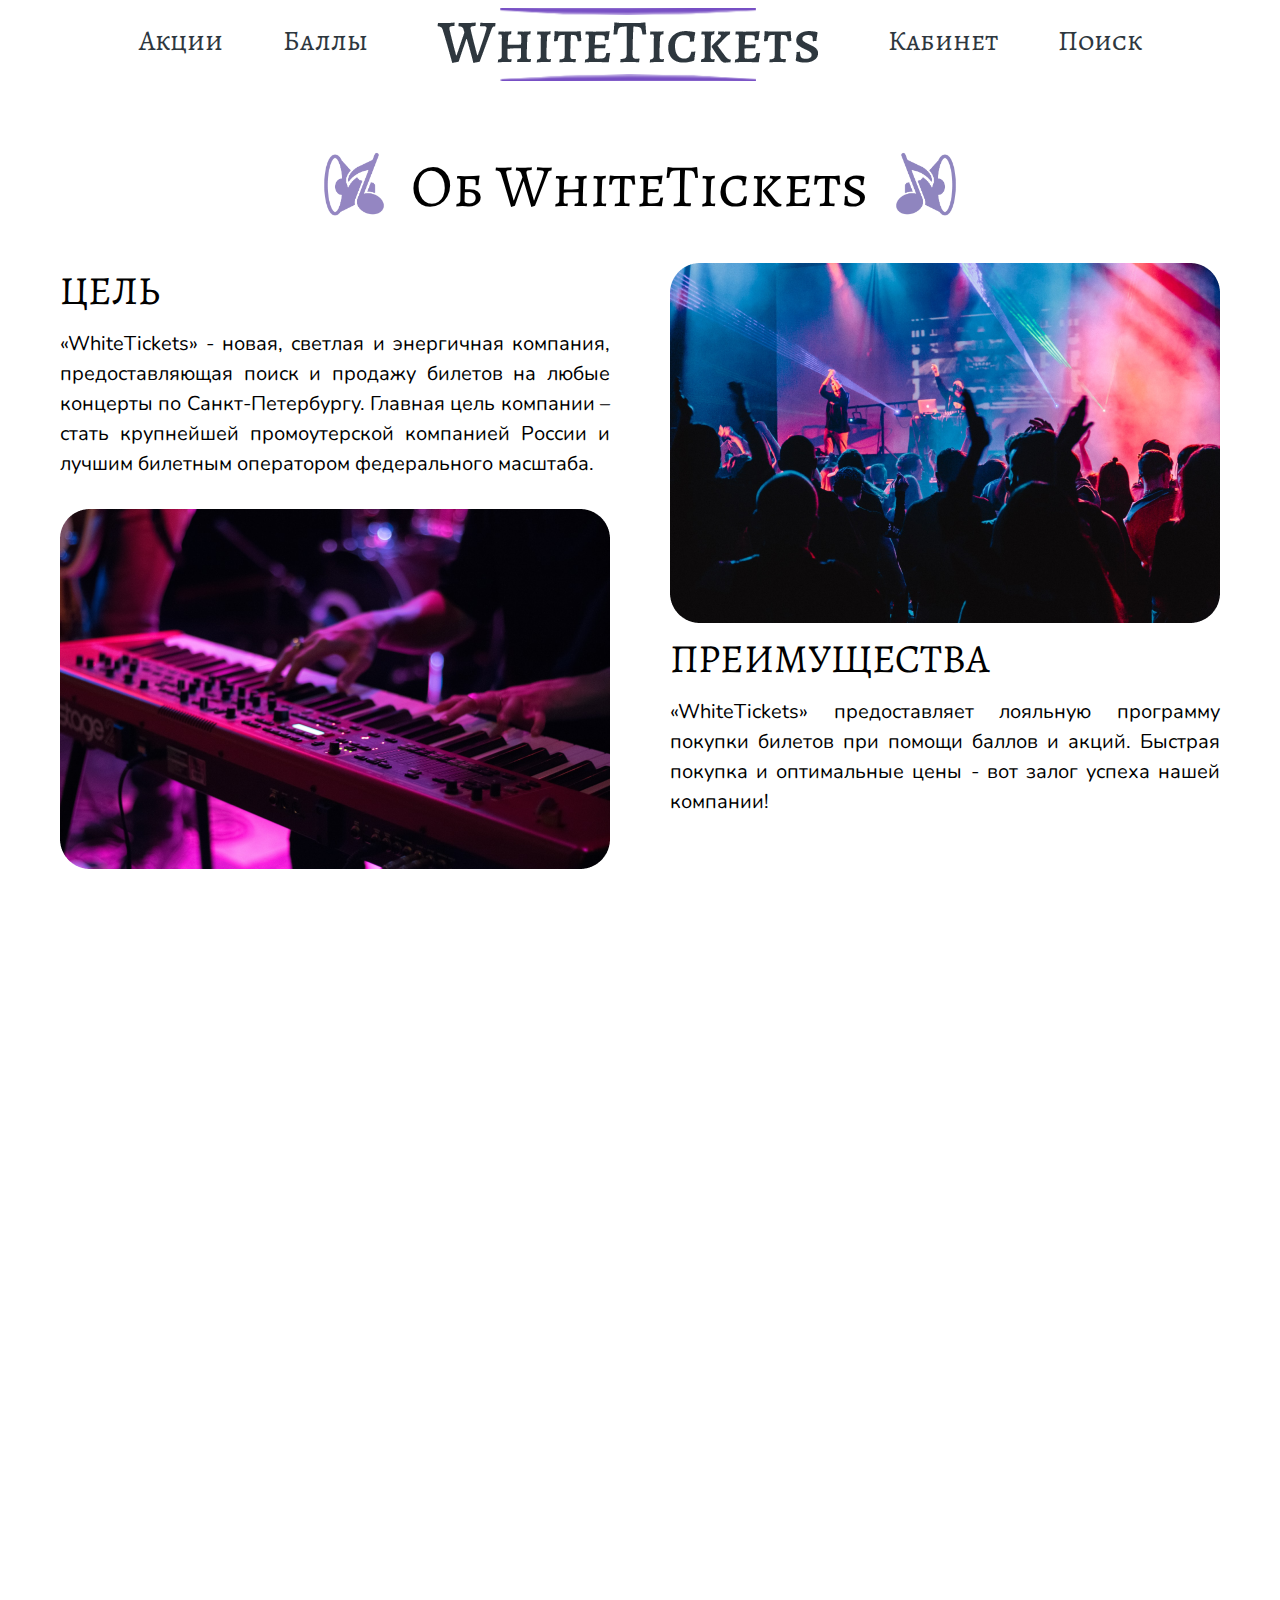
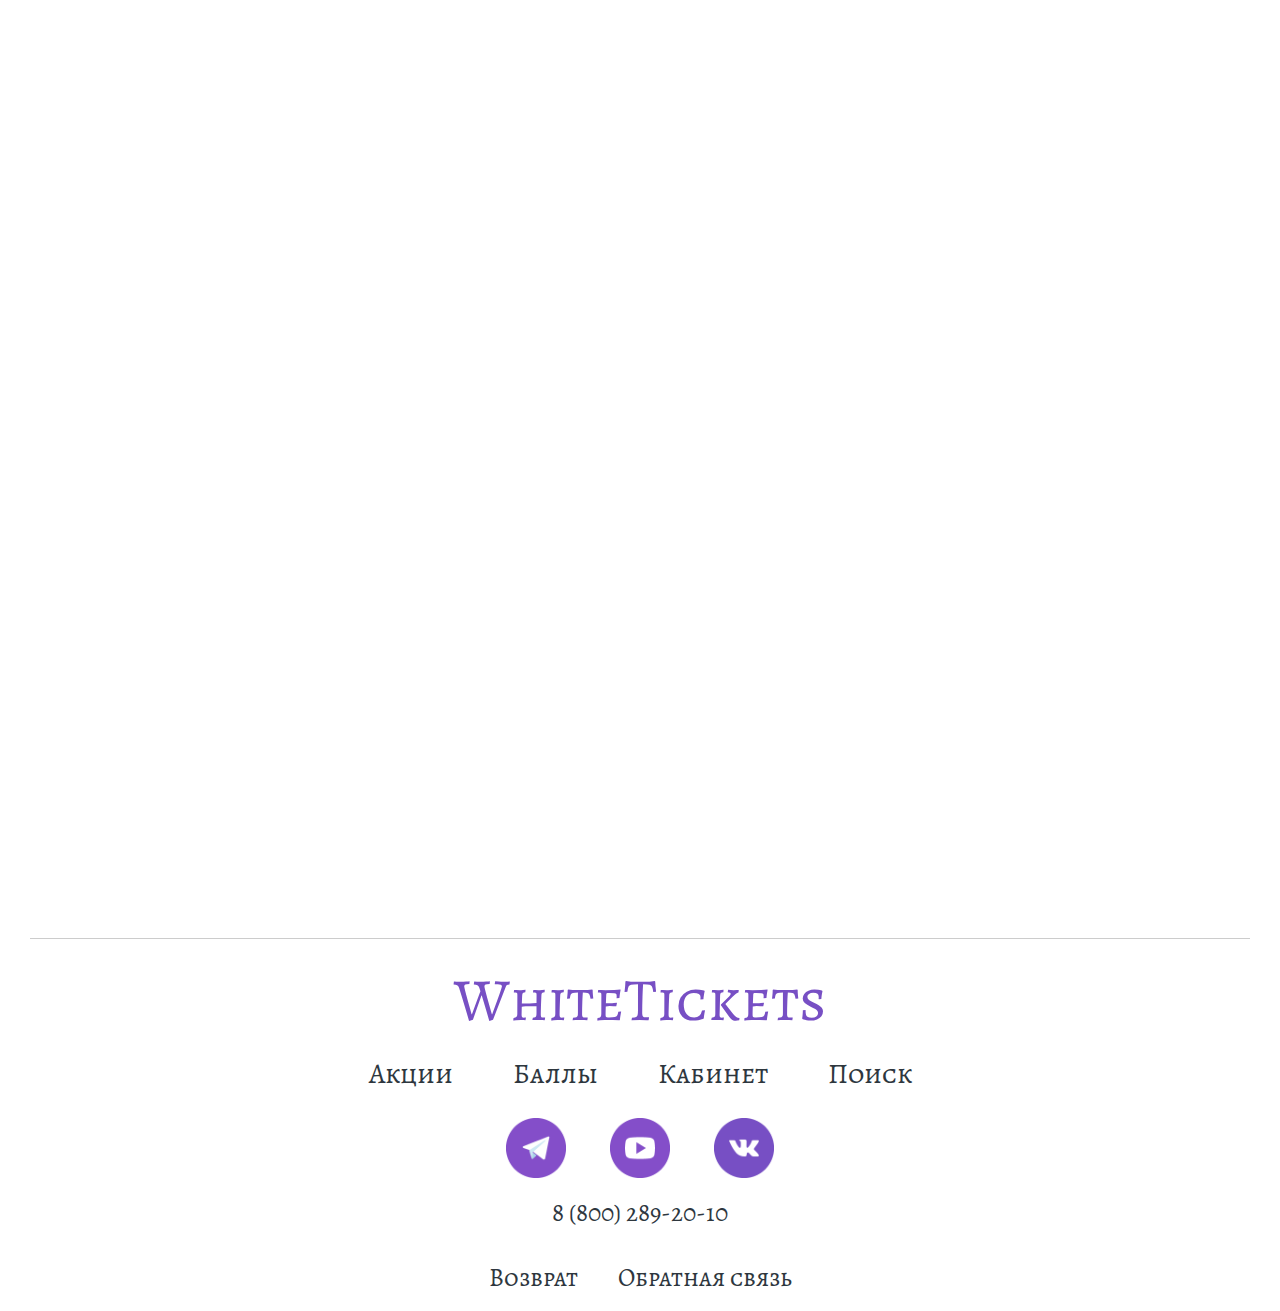
<file: index.html>
<!DOCTYPE html>
<html lang="en">

<head>
    <meta charset="UTF-8">
    <meta http-equiv="X-UA-Compatible" content="IE=edge">
    <meta name="viewport" content="width=device-width, initial-scale=1.0">
    <meta name='viewport' content='initial-scale=1, viewport-fit=cover'>

    <title>WhiteTickets</title>
    <link rel="icon" href="./image/fon/logo.png">

    <link rel="stylesheet"
        href="https://fonts.googleapis.com/css2?family=Material+Symbols+Outlined:opsz,wght,FILL,GRAD@20..48,100..700,0..1,-50..200" />
    <meta name="theme-color" content="#000000">

    <link rel="stylesheet" href="css/reset.css">
    <link rel="stylesheet" href="css/index.css">
    <link rel="stylesheet" href="css/popup.css">
</head>

<body>

    <header class="container" id="start">
        <div class="indent">
            <div class="menu__icon2">
                <span></span>
            </div>
            <div class="logo">
                <span>
                    <img src="image/symbols/indexLogo.png" alt="indexLogo">
                </span>
            </div>
            <nav id="nav_menu" class="menu2">
                <ul class="menu__list2">
                    <li><a href="#action" class="nav_btn menu__list-nav2">Акции</a></li>
                    <li><a href="#point" class="nav_btn start_nav_btn menu__list-nav2">Баллы</a></li>
                    <li><a href="./index.html"><img src="image/symbols/indexLogo.png" alt="indexLogo"></a></li>
                    <li><a href="./login.html" class="nav_btn menu__list-nav2">Кабинет</a></li>
                    <li><a href="#" class="nav_btn end_nav_btn menu__list-nav2" id="search_btn">Поиск</a></li>
                    <script src="./scripts/search.js"></script>
                </ul>
            </nav>

        </div>
    </header>

    <section class="about element-animation">
        <div class="container">
            <div class="about__logo">
                <img src="image/symbols/aboutImg1.png" alt="aboutImg" class="about__symbol">
                <span class="text__symbol">Об WhiteTickets</span>
                <img src="image/symbols/aboutImg2.png" alt="aboutImg" class="about__symbol">
            </div>

            <div class="about__inner">

                <div class="about__column">
                    <h3 class="about__title">
                        <span>Цель</span>
                    </h3>
                    <p class="about__text">
                        «WhiteTickets» - новая, светлая и энергичная компания,
                        предоставляющая поиск и продажу билетов на любые концерты по Санкт-Петербургу. Главная
                        цель компании – стать крупнейшей промоутерской компанией России и лучшим билетным
                        оператором федерального масштаба.
                    </p>
                    <img src="image/fon/about1.png" alt="" class="about__img">
                </div>

                <div class="about__column">

                    <h3 class="about__title">
                        <span class="about__title-adapt">Преимущества</span>
                    </h3>

                    <div class="about__title-adapt">
                        <p class="about__text">
                            «WhiteTickets» предоставляет лояльную программу покупки билетов при помощи баллов и
                            акций.
                            Быстрая покупка и оптимальные цены - вот залог успеха нашей компании!
                        </p>
                    </div>

                    <img src="image/fon/about2.png" alt="" class="about__img">

                    <h3 class="about__title">
                        <span class="about__title_Adapt2">Преимущества</span>
                    </h3>

                    <div class="about__title_Adapt2">
                        <p class="about__text">
                            «WhiteTickets» предоставляет лояльную программу покупки билетов при помощи баллов и
                            акций.
                            Быстрая покупка и оптимальные цены - вот залог успеха нашей компании!
                        </p>
                    </div>
                </div>

            </div>

        </div>
    </section>

    <section id="action" class="action element-animation">
        <div class="container">

            <div class="action__logo">
                <img src="image/symbols/actionImg.png" alt="actionImg" class="action__symbol">
                <span class="text__symbol">Акции</span>
                <img src="image/symbols/actionImg.png" alt="actionImg" class="action__symbol">
            </div>

            <div class="action__img">
                <div class="action__block">
                    <a href="#popup1"><img src="./image/fon/crid.png" alt="" class="action__block1"></a>
                    <p class="action__title">CRID</p>
                    <p class="action__text">Скидка на концерты</p>
                </div>

                <div class="action__block">
                    <a href="#popup2"><img src="./image/fon/st.png" alt="" class="action__block2"></a>
                    <p class="action__title">STUD</p>
                    <p class="action__text">Скидка на концерты</p>
                </div>

                <div class="action__block">
                    <a href="#popup3"><img src="./image/fon/lazar.png" alt="" class="action__block3"></a>
                    <p class="action__title">LAZAR</p>
                    <p class="action__text">Скидка на концерты</p>
                </div>
            </div>

        </div>
    </section>


    <div id="popup1" class="popup">
        <a href="#action" class="popup__area1"></a>
        <div class="popup__body">
            <div class="popup__content">
                <a href="#action" class="popup__close-EK">X</a>
                <img src="image/symbols/EK.png" alt="Ek" class="popup__img">
                <div class="popup__title-EK">Егор Крид</div>
                <div class="popup__text">Посетите концерты Егора Крида со скидкой в 30%!</div>
                <a href="#action" class="button__popup-EK">
                    <span class="button__popup-text">Поехали!</span>
                </a>
            </div>
        </div>
    </div>

    <div id="popup2" class="popup">
        <a href="#action" class="popup__area2"></a>
        <div class="popup__body">
            <div class="popup__content">
                <a href="#action" class="popup__close-ST">X</a>
                <img src="image/symbols/ST.png" alt="ST" class="popup__img">
                <div class="popup__title-ST">Студенты</div>
                <div class="popup__text">Вам полагается скидка в 45%!</div>
                <a href="#action" class="button__popup-ST">
                    <span class="button__popup-text">Поехали!</span>
                </a>
            </div>
        </div>
    </div>

    <div id="popup3" class="popup">
        <a href="#action" class="popup__area3"></a>
        <div class="popup__body">
            <div class="popup__content">
                <a href="#action" class="popup__close-LZ">X</a>
                <img src="image/symbols/LZ.png" alt="LZ" class="popup__img">
                <div class="popup__title-LZ">Сергей Лазарев</div>
                <div class="popup__text">Посетите концерты Сергея Лазарева со скидкой в 15%!</div>
                <a href="#action" class="button__popup-LZ">
                    <span class="button__popup-text">Поехали!</span>
                </a>
            </div>
        </div>
    </div>


    <section id="point" class="point element-animation">
        <div class="container">

            <div class="point__logo">
                <img src="image/symbols/pointImg.png" alt="pointImg" class="point__symbol">
                <span class="text__symbol">Баллы</span>
                <img src="image/symbols/pointImg.png" alt="pointImg" class="point__symbol">
            </div>

            <ol class="point__content">
                <li style="--cardColor:#fc374e">
                    <div class="content">
                        <div class="icon">😀</div>
                        <div class="title">Получение баллов</div>
                        <div class="text">Покупая билеты на концерты вы получаете баллы!</div>
                    </div>
                </li>
                <li style="--cardColor:#36aeb3">
                    <div class="content">
                        <div class="icon">😁</div>
                        <div class="title">Как использовать?</div>
                        <div class="text">При оформления билета вы можете потратить свои баллы.</div>
                    </div>
                </li>
                <li style="--cardColor:#162d59">
                    <div class="content">
                        <div class="icon">😉</div>
                        <div class="title">Оценка</div>
                        <div class="text">1 рубль — 1 балл. Все просто!</div>
                    </div>
                </li>
                <li style="--cardColor:#f15f0e">
                    <div class="content">
                        <div class="icon">😜</div>
                        <div class="title">Успей первым!</div>
                        <div class="text">Чем меньше людей в зале, тем больше бонус!</div>
                    </div>
                </li>
            </ol>

        </div>
    </section>


    <section class="mailing element-animation">
        <div class="container">
            <div class="mailing__content">

                <div class="mailing__title">
                    Присоединяйтесь к выгодным рассылкам и акциям!
                </div>

                <ul>
                    <li>
                        <img src="./image/symbols/mailing.png" alt="mailingImg">
                        <span>
                            Лучшие новинки и акции на ваш email
                        </span>
                    </li>
                    <li>
                        <img src="./image/symbols/mailing.png" alt="mailingImg">
                        <span>
                            Советы и обзоры на концерты
                        </span>
                    </li>
                    <li>
                        <img src="./image/symbols/mailing.png" alt="mailingImg">
                        <span>
                            Ваши любимые артисты!
                        </span>
                    </li>
                    <li>
                        <img src="./image/symbols/mailing.png" alt="mailingImg">
                        <span>
                            Специальные бонусы
                        </span>
                    </li>
                </ul>
            </div>

            <div class="mailing_adapt">Присоединяйтесь к выгодным рассылкам и акциям!</div>
            <form id="mailing" class="input">
                <div class="input__text">
                    <input type="text" placeholder="Имя" class="input__Name" size="25">
                    <input type="text" placeholder="Email" class="input__Email" size="25">
                </div>
            </form>
            <button class="button__Go" form="mailing">
                <span>Я с вами!</span>
            </button>
        </div>
    </section>


    <footer>
        <hr>

        <div class="footer__logo">WhiteTickets</div>
        <ul class="footer__list">
            <li><a href="#action" class="menu__list-nav">Акции</a></li>
            <li><a href="#point" class="menu__list-nav">Баллы</a></li>
            <li><a href="./login.html" class="menu__list-nav">Кабинет</a></li>
            <li><a href="./index.html" class="menu__list-nav">Поиск</a></li>
        </ul>

        <div class="footer__network">
            <a href="#"><img src="./image/symbols/Tel1.png" alt="Tel" class="footer__symbol-tel"></a>
            <a href="#"><img src="./image/symbols/YouTube1.png" alt="YouTube" class="footer__symbol-YouTube"></a>
            <a href="#"><img src="./image/symbols/Vk1.png" alt="Vk" class="footer__symbol-Vk"></a>
        </div>

        <div class="footer__telephone">8 (800) 289-20-10</div>

        <div class="footer__text-block">
            <a class="footer__text" href="http://xxxxxx-m1.wsr.ru/return">Возврат</a>
            <a class="footer__text" href="http://xxxxxx-m1.wsr.ru/feedback">Обратная связь</a>
        </div>
    </footer>

    <script src="./scripts/animation.js"></script>
    <script src="./scripts/burger.js"></script>
    <script src="./scripts/popup.js"></script>

</body>

</html>
</file>
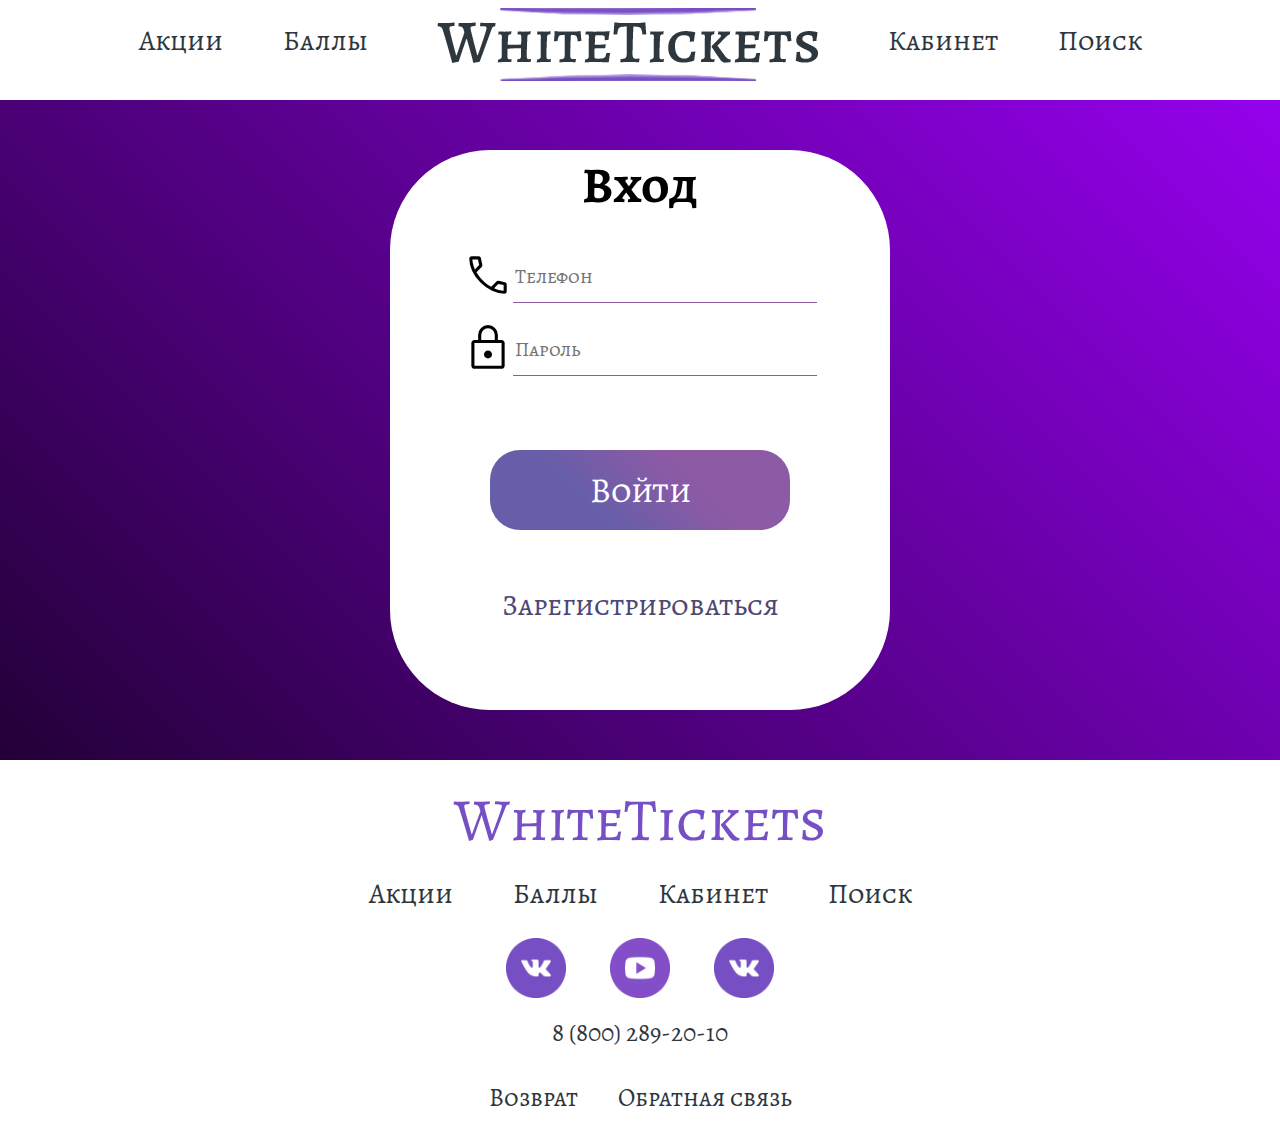
<file: login.html>
<!DOCTYPE html>
<html lang="en">

<head>
    <meta charset="UTF-8">
    <meta http-equiv="X-UA-Compatible" content="IE=edge">
    <meta name="viewport" content="width=device-width, initial-scale=1.0">
    <meta name='viewport' content='initial-scale=1, viewport-fit=cover'>

    <title>WhiteTickets - Вход</title>
    <link rel="icon" href="./image/fon/logo.png">

    <link rel="stylesheet" href="css/reset.css">
    <link rel="stylesheet" href="css/index.css">
    <link rel="stylesheet" href="css/login.css">

    <link rel="stylesheet"
        href="https://fonts.googleapis.com/css2?family=Material+Symbols+Outlined:opsz,wght,FILL,GRAD@20..48,100..700,0..1,-50..200" />
    <meta name="theme-color" content="#000000">
</head>

<body>
    <header id="start">
        <div class="container">
            <div class="indent">
                <div class="menu__icon">
                    <span></span>
                </div>
                <div class="logo">
                    <span>
                        <img src="image/symbols/indexLogo.png" alt="indexLogo">
                    </span>
                </div>

                <nav class="menu">
                    <ul id="nav_menu" class="menu__list">
                        <li><a href="./index.html#action" class="menu__list-nav">Акции</a></li>
                        <li><a href="./index.html#point" class="menu__list-nav">Баллы</a></li>
                        <li><a href="./index.html"><img src="image/symbols/indexLogo.png" alt="indexLogo"></a></li>
                        <li><a href="#" class="nav_btn menu__list-nav">Кабинет</a></li>
                        <li><a href="./index.html" class="menu__list-nav">Поиск</a></li>
                        <script src="/scripts/search.js "></script>
                    </ul>
                </nav>

                <nav class="menu2">
                    <ul class="menu__list2">
                        <li><a href="./index.html#action" class="menu__list-nav2">Акции</a></li>
                        <li><a href="./index.html#point" class="menu__list-nav2">Баллы</a></li>
                        <li><a href="./index.html"><img src="image/symbols/indexLogo.png" alt="indexLogo"></a></li>
                        <li><a href="#" class="nav_btn menu__list-nav2">Кабинет</a></li>
                        <li><a href="./index.html" class="nav_btn end_nav_btn menu__list-nav2">Поиск</a></li>
                        <script src="./scripts/search.js"></script>
                    </ul>
                </nav>
            </div>
        </div>
    </header>

    <section class="login">
        <div class="login__content">
            <div class="form">
                <div class="login__title">Вход</div>
                <div class="login__block-all">

                    <div class="login__block">
                        <div class="login__symbol">
                            <span id="registerID" class="material-symbols-outlined">
                                call
                            </span>
                        </div>
                        <input class="login__name" type="tel" placeholder="Телефон" id="Phone">
                    </div>

                    <div class="login__block">
                        <div class="login__symbol">
                            <span class="material-symbols-outlined">
                                lock
                            </span>
                        </div>
                        <input class="login__name" type="password" placeholder="Пароль" id="Password">
                    </div>

                    <div class="error_output">
                        <p class="error__text" id="error">error</p>
                    </div>
                    <div>
                        <button class="button__text input__login" type="button" id="LoginButton">Войти</button>
                    </div>
                    <a href="./registration.html" class="registerText">Зарегистрироваться</a>
                </div>
            </div>
        </div>
    </section>

    <footer>
        <div class="footer__logo">WhiteTickets</div>
        <ul class="footer__list">
            <li><a href="index.html#action" class="menu__list-nav">Акции</a></li>
            <li><a href="index.html#point" class="menu__list-nav">Баллы</a></li>
            <li><a href="#" class="menu__list-nav">Кабинет</a></li>
            <li><a href="./index.html" class="menu__list-nav">Поиск</a></li>
        </ul>

        <div class="footer__network">
            <a href="#"><img src="./image/symbols/Vk1.png" alt="Tel" class="footer__symbol-tel"></a>
            <a href="#"><img src="./image/symbols/YouTube1.png" alt="YouTube" class="footer__symbol-YouTube"></a>
            <a href="#"><img src="./image/symbols/Vk1.png" alt="Vk" class="footer__symbol-Vk"></a>
        </div>

        <div class="footer__telephone">8 (800) 289-20-10</div>

        <div class="footer__text-block">
            <a class="footer__text" href="http://xxxxxx-m1.wsr.ru/return">Возврат</a>
            <a class="footer__text" href="http://xxxxxx-m1.wsr.ru/feedback">Обратная связь</a>
        </div>
    </footer>

    <script src="./scripts/error.js"></script>
    <script src="./scripts/GetMe.js"></script>
    <script src="./scripts/login.js"></script>
    <script src="./scripts/burger.js"></script>
</body>

</html>
</file>
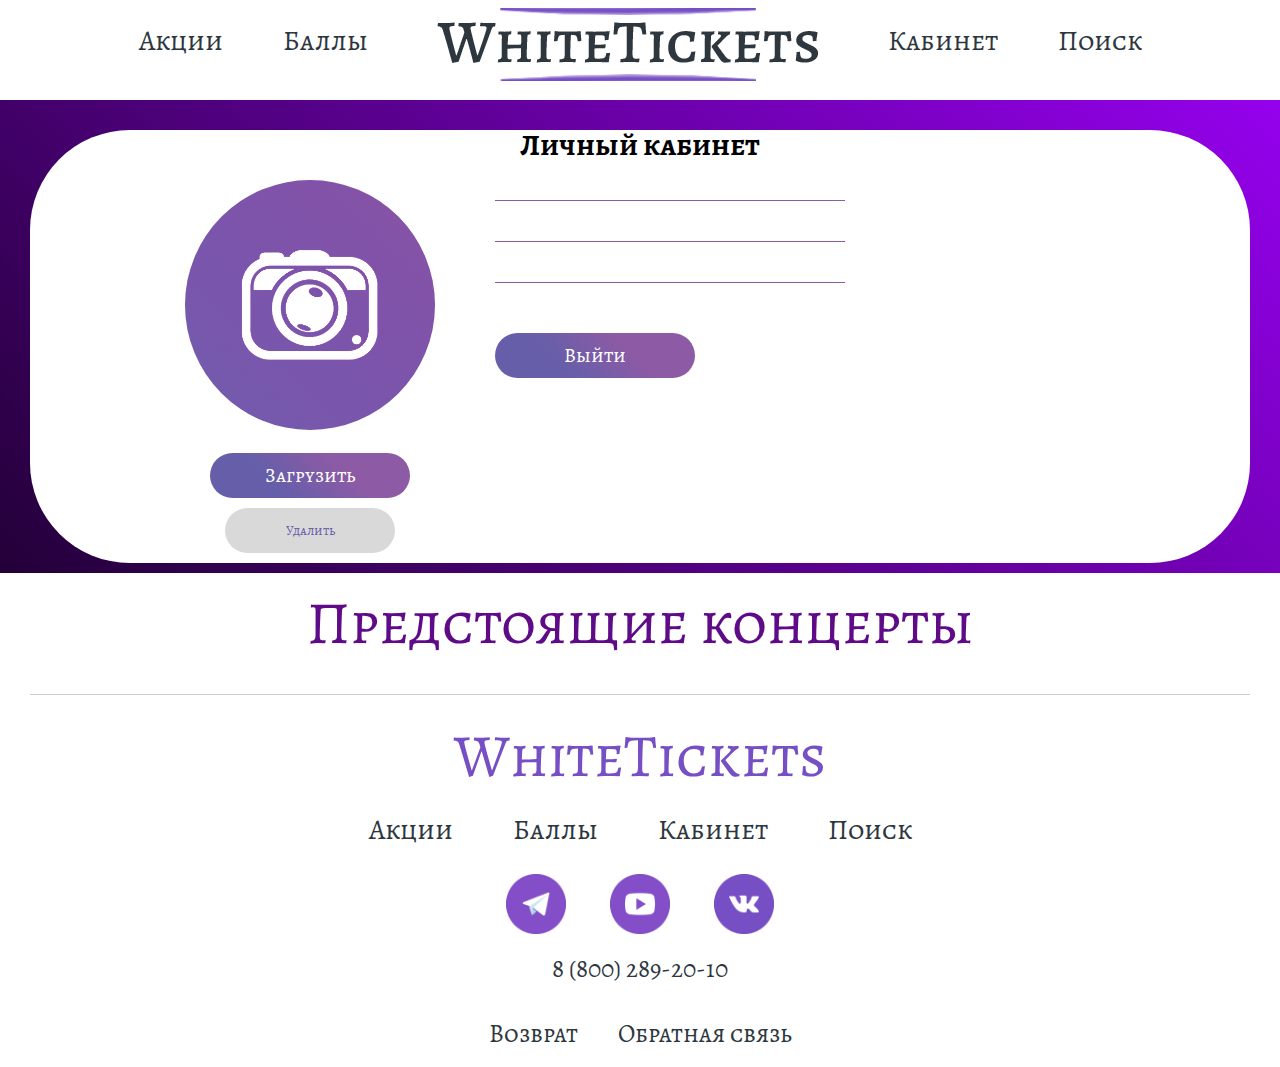
<file: profile.html>
<!DOCTYPE html>
<html lang="en">

<head>
    <meta charset="UTF-8">
    <meta http-equiv="X-UA-Compatible" content="IE=edge">
    <meta name="viewport" content="width=device-width, initial-scale=1.0">
    <meta name='viewport' content='initial-scale=1, viewport-fit=cover'>

    <title>WhiteTickets - Профиль</title>
    <link rel="icon" href="./image/fon/logo.png">

    <link rel="stylesheet" href="css/reset.css">
    <link rel="stylesheet" href="css/index.css">
    <link rel="stylesheet" href="css/profile.css">
    <link rel="stylesheet" href="css/search.css">
    <link rel="stylesheet"
        href="https://fonts.googleapis.com/css2?family=Material+Symbols+Outlined:opsz,wght,FILL,GRAD@20..48,100..700,0..1,-50..200" />
    <meta name="theme-color" content="#000000">
</head>

<body>

    <header id="start">
        <div class="container">
            <div class="indent">
                <div class="menu__icon">
                    <span></span>
                </div>
                <div class="logo">
                    <span>
                        <img src="image/symbols/indexLogo.png" alt="indexLogo">
                    </span>
                </div>

                <nav class="menu">
                    <ul id="nav_menu" class="menu__list">
                        <li><a href="./index.html#action" class="menu__list-nav">Акции</a></li>
                        <li><a href="./index.html#point" class="menu__list-nav">Баллы</a></li>
                        <li><a href="./index.html"><img src="image/symbols/indexLogo.png" alt="indexLogo"></a></li>
                        <li><a href="#" class="nav_btn menu__list-nav">Кабинет</a></li>
                        <li><a href="./index.html" class="menu__list-nav">Поиск</a></li>
                        <script src="/scripts/search.js "></script>
                    </ul>
                </nav>

                <nav class="menu2">
                    <ul class="menu__list2">
                        <li><a href="./index.html#action" class="menu__list-nav2">Акции</a></li>
                        <li><a href="./index.html#point" class="menu__list-nav2">Баллы</a></li>
                        <li><a href="./index.html"><img src="image/symbols/indexLogo.png" alt="indexLogo"></a></li>
                        <li><a href="#" class="nav_btn menu__list-nav2">Кабинет</a></li>
                        <li><a href="./index.html" class="nav_btn end_nav_btn menu__list-nav2">Поиск</a></li>
                        <script src="./scripts/search.js"></script>
                    </ul>
                </nav>
            </div>
        </div>
    </header>

    <section class="personal__account profile">
        <div class="personal__top profile__content">
            <h1 class="profile__title">Личный кабинет</h1>
            <div class="personal__account-info profile__inner">

                <div class="profile__photo">
                    <img src="image/symbols/photo.png" alt="" class="profile__photo-img">

                    <button class="profile__img1">
                        <span class="button__text">Загрузить</span>
                    </button>

                    <button class="profile__img1-small">
                        <span class="button__text-small">Удалить</span>
                    </button>
                </div>

                <div class="personal__info asdasd">
                    <div class="profile__column">
                        <div class="personal__info-name profile__input" id="FirstName"></div>
                        <div class="personal__info-surname profile__input" id="SecondName"></div>
                        <div class="personal__info-scores profile__input" id="Scores"></div>
                    </div>
                    <button class="personal__account-btn profile__img2 button__text" id="LogoutButton">Выйти</button>
                </div>
            </div>
        </div>
    </section>
    <p class="PSC">Предстоящие концерты</p>
    <section id="stocks" class="ASFASF">
    </section>

    <div class="border__line"></div>

    <footer>
        <hr>

        <div class="footer__logo">WhiteTickets</div>
        <ul class="footer__list">
            <li><a href="index.html#action" class="menu__list-nav">Акции</a></li>
            <li><a href="index.html#point" class="menu__list-nav">Баллы</a></li>
            <li><a href="#" class="menu__list-nav">Кабинет</a></li>
            <li><a href="./index.html" class="menu__list-nav">Поиск</a></li>
        </ul>

        <div class="footer__network">
            <a href="#"><img src="./image/symbols/Tel1.png" alt="Tel" class="footer__symbol-tel"></a>
            <a href="#"><img src="./image/symbols/YouTube1.png" alt="YouTube" class="footer__symbol-YouTube"></a>
            <a href="#"><img src="./image/symbols/Vk1.png" alt="Vk" class="footer__symbol-Vk"></a>
        </div>

        <div class="footer__telephone">8 (800) 289-20-10</div>

        <div class="footer__text-block">
            <a class="footer__text" href="http://xxxxxx-m1.wsr.ru/return">Возврат</a>
            <a class="footer__text" href="http://xxxxxx-m1.wsr.ru/feedback">Обратная связь</a>
        </div>
    </footer>

    <script src="./scripts/GetMe.js"></script>
    <script src="./scripts/profile.js"></script>
    <script src="./scripts/UserOrders.js"></script>
    <script src="./scripts/burger.js"></script>
</body>

</html>
</file>
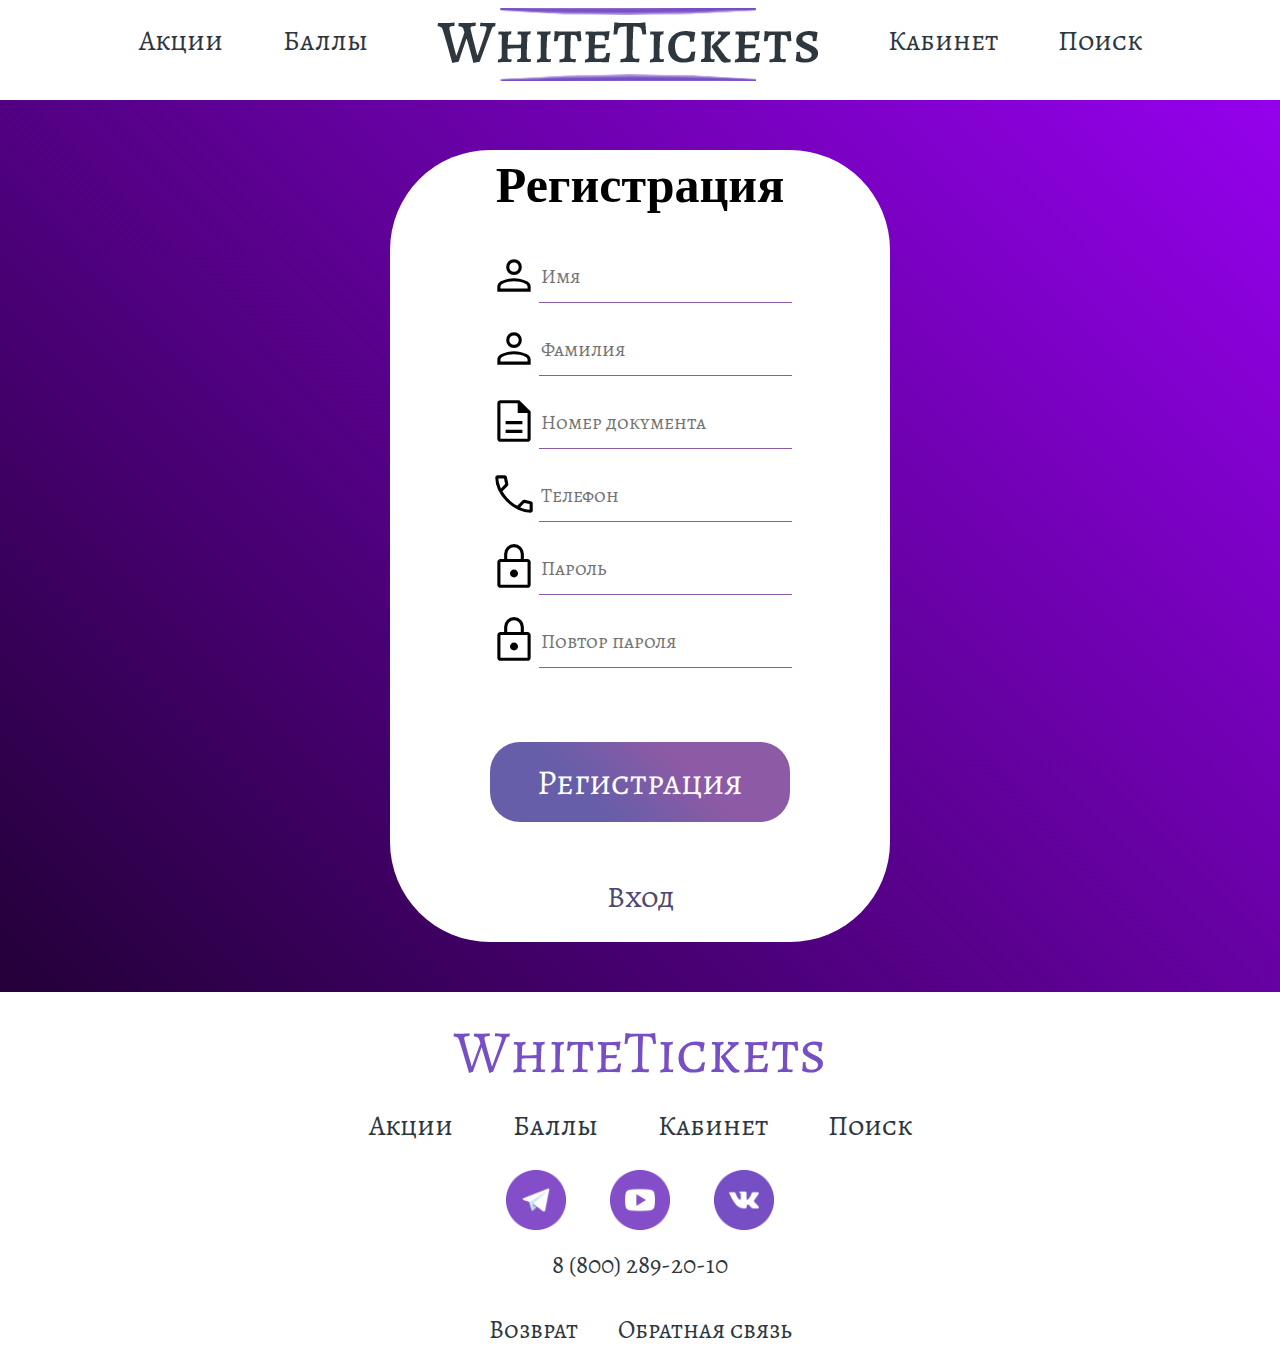
<file: registration.html>
<!DOCTYPE html>
<html lang="en">

<head>
    <meta charset="UTF-8">
    <meta http-equiv="X-UA-Compatible" content="IE=edge">
    <meta name="viewport" content="width=device-width, initial-scale=1.0">
    <meta name='viewport' content='initial-scale=1, viewport-fit=cover'>

    <title>WhiteTickets - Регистрация</title>
    <link rel="icon" href="./image/fon/logo.png">

    <link rel="stylesheet" href="css/reset.css">
    <link rel="stylesheet" href="css/index.css">
    <link rel="stylesheet" href="css/register.css">
    <link rel="stylesheet" href="css/login.css">

    <link rel="stylesheet"
        href="https://fonts.googleapis.com/css2?family=Material+Symbols+Outlined:opsz,wght,FILL,GRAD@20..48,100..700,0..1,-50..200" />
    <meta name="theme-color" content="#000000">
</head>

<body>

    <header id="start">
        <div class="container">
            <div class="indent">
                <div class="menu__icon">
                    <span></span>
                </div>
                <div class="logo">
                    <span>
                        <img src="image/symbols/indexLogo.png" alt="indexLogo">
                    </span>
                </div>

                <nav class="menu">
                    <ul id="nav_menu" class="menu__list">
                        <li><a href="./index.html#action" class="menu__list-nav">Акции</a></li>
                        <li><a href="./index.html#point" class="menu__list-nav">Баллы</a></li>
                        <li><a href="./index.html"><img src="image/symbols/indexLogo.png" alt="indexLogo"></a></li>
                        <li><a href="#" class="nav_btn menu__list-nav">Кабинет</a></li>
                        <li><a href="./index.html" class="menu__list-nav">Поиск</a></li>
                        <script src="/scripts/search.js "></script>
                    </ul>
                </nav>

                <nav class="menu2">
                    <ul class="menu__list2">
                        <li><a href="./index.html#action" class="menu__list-nav2">Акции</a></li>
                        <li><a href="./index.html#point" class="menu__list-nav2">Баллы</a></li>
                        <li><a href="./index.html"><img src="image/symbols/indexLogo.png" alt="indexLogo"></a></li>
                        <li><a href="#" class="nav_btn menu__list-nav2">Кабинет</a></li>
                        <li><a href="./index.html" class="nav_btn end_nav_btn menu__list-nav2">Поиск</a></li>
                        <script src="./scripts/search.js"></script>
                    </ul>
                </nav>
            </div>
        </div>
    </header>

    <section class="register">
        <div class="register__content">
            <div class="form">
                <h1 class="register__title">Регистрация</h1>
                <div class="subscription__block">
                    <div class="register__block-all">

                        <div class="input__form register__block">
                            <div class="register__symbol">
                                <span class="material-symbols-outlined">
                                    person
                                </span>
                            </div>
                            <input class="register__input" type="text" placeholder="Имя" id="FirstName">
                        </div>

                        <div class="input__form register__block">
                            <div class="register__symbol">
                                <span class="material-symbols-outlined">
                                    person
                                </span>
                            </div>
                            <input class="register__input" type="text" placeholder="Фамилия" id="SecondName">
                        </div>

                        <div class="input__form register__block">
                            <div class="register__symbol">
                                <span class="material-symbols-outlined">
                                    description
                                </span>
                            </div>
                            <input class="register__input" type="number" placeholder="Номер документа"
                                id="DocumentNumber">
                        </div>

                        <div class="input__form register__block">
                            <div class="register__symbol">
                                <span id="registerID" class="material-symbols-outlined">
                                    call
                                </span>
                            </div>
                            <input class="register__input" type="tel" placeholder="Телефон" id="Phone">
                        </div>

                        <div class="input__form register__block">
                            <div class="register__symbol">
                                <span class="material-symbols-outlined">
                                    lock
                                </span>
                            </div>
                            <input class="register__input" type="password" placeholder="Пароль" id="Password">
                        </div>

                        <div class="input__form register__block">
                            <div class="register__symbol">
                                <span class="material-symbols-outlined">
                                    lock
                                </span>
                            </div>
                            <input class="register__input" type="password" placeholder="Повтор пароля"
                                id="PasswordRepeat">
                        </div>

                        <div class="error_output">
                            <p class="error__text" id="error">error</p>
                        </div>

                        <div class="input__form">
                            <button class="button__text input__register" type="button"
                                id="RegistartionButton">Регистрация</button>
                        </div>


                    </div>
                </div>
                <a href="./login.html" class="registerText">Вход</a>
            </div>
        </div>
    </section>







    <footer>
        <div class="footer__logo">WhiteTickets</div>
        <ul class="footer__list">
            <li><a href="index.html#action" class="menu__list-nav">Акции</a></li>
            <li><a href="index.html#point" class="menu__list-nav">Баллы</a></li>
            <li><a href="#" class="menu__list-nav">Кабинет</a></li>
            <li><a href="./index.html" class="menu__list-nav">Поиск</a></li>
        </ul>

        <div class="footer__network">
            <a href="#"><img src="./image/symbols/Tel1.png" alt="Tel" class="footer__symbol-tel"></a>
            <a href="#"><img src="./image/symbols/YouTube1.png" alt="YouTube" class="footer__symbol-YouTube"></a>
            <a href="#"><img src="./image/symbols/Vk1.png" alt="Vk" class="footer__symbol-Vk"></a>
        </div>

        <div class="footer__telephone">8 (800) 289-20-10</div>

        <div class="footer__text-block">
            <a class="footer__text" href="http://xxxxxx-m1.wsr.ru/return">Возврат</a>
            <a class="footer__text" href="http://xxxxxx-m1.wsr.ru/feedback">Обратная связь</a>
        </div>
    </footer>

    <script src="./scripts/error.js"></script>
    <script src="./scripts/register.js"></script>
    <script src="./scripts/burger.js"></script>
</body>

</html>
</file>
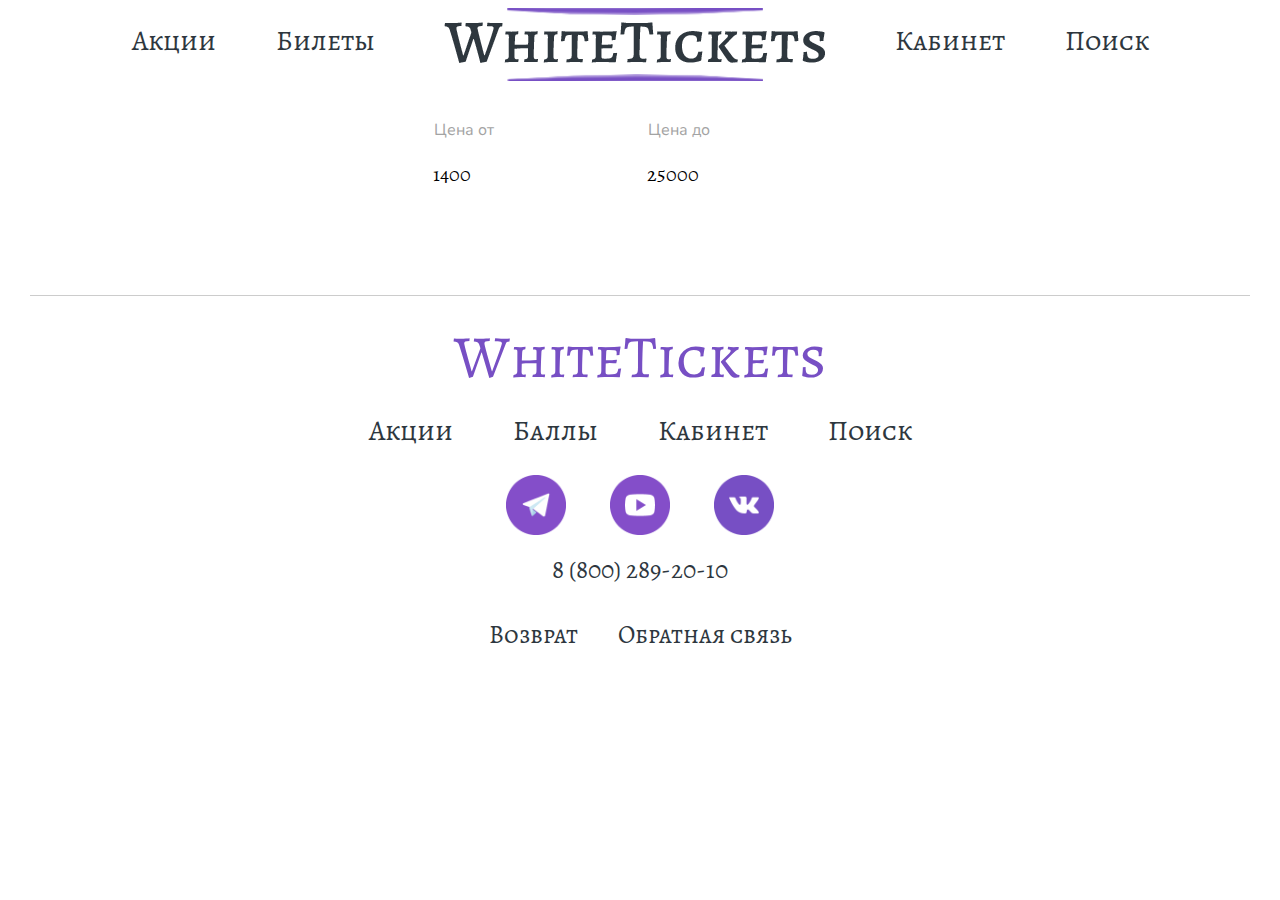
<file: search.html>
<!DOCTYPE html>
<html lang="en">

<head>
    <meta charset="UTF-8">
    <meta http-equiv="X-UA-Compatible" content="IE=edge">
    <meta name="viewport" content="width=device-width, initial-scale=1.0">
    <meta name='viewport' content='initial-scale=1, viewport-fit=cover'>

    <title>WhiteTickets - Поиск</title>
    <link rel="icon" href="./image/fon/logo.png">

    <link rel="stylesheet" href="css/reset.css">
    <link rel="stylesheet" href="css/index.css">
    <link rel="stylesheet" href="css/search.css">
    <link rel="stylesheet"
        href="https://fonts.googleapis.com/css2?family=Material+Symbols+Outlined:opsz,wght,FILL,GRAD@20..48,100..700,0..1,-50..200" />
    <meta name="theme-color" content="#000000">
</head>

<body>

    <header id="start">
        <div class="indent">
            <div class="menu__icon">
                <span></span>
            </div>
            <div class="logo">
                <span>
                    <img src="image/symbols/indexLogo.png" alt="indexLogo">
                </span>
            </div>
            <nav class="menu">
                <nav id="nav_menu" class="menu__list">
                    <li><a href="/index.html#action" class="nav_btn menu__list-nav">Акции</a></li>
                    <li><a href="/index.html#point" class="nav_btn start_nav_btn menu__list-nav">Билеты</a></li>
                    <li><a href="./index.html"><img src="image/symbols/indexLogo.png" alt="indexLogo"></a></li>
                    <li><a href="./login.html" class="nav_btn menu__list-nav">Кабинет</a></li>
                    <li><a href="#" class="nav_btn end_nav_btn menu__list-nav" id="search_btn">Поиск</a></li>
                    <script src="./scripts/SearchRequest.js"></script>
                </nav>
            </nav>

            <nav class="menu2">
                <nav id="nav_menu" class="menu__list2">
                    <li><a href="/index.html#action" class="nav_btn menu__list-nav2">Акции</a></li>
                    <li><a href="/index.html#point" class="nav_btn start_nav_btn menu__list-nav2">Билеты</a></li>
                    <li><a href="./index.html"><img src="image/symbols/indexLogo.png" alt="indexLogo"></a></li>
                    <li><a href="./login.html" class="nav_btn menu__list-nav2">Кабинет</a></li>
                    <li><a href="#" class="nav_btn end_nav_btn menu__list-nav" id="search_btn">Поиск</a></li>
                    <script src="./scripts/SearchRequest.js"></script>
                </nav>
            </nav>
        </div>
    </header>


    <div class="price_sort search__content">
        <div>
            <p>Цена от</p>
            <input class="search__input" type="number" name="" id="price_min" min="1000" value="1400" step="50">
        </div>
        <div>
            <p>Цена до</p>
            <input class="search__input" type="number" name="" id="price_max" min="5000" value="25000" step="50">
        </div>
    </div>
    <section id="stocks" class="container block__concert block__concert-flex">
    </section>

    <footer>
        <hr>

        <div class="footer__logo">WhiteTickets</div>
        <ul class="footer__list">
            <li><a href="index.html#action" class="menu__list-nav">Акции</a></li>
            <li><a href="index.html#point" class="menu__list-nav">Баллы</a></li>
            <li><a href="./login.html" class="menu__list-nav">Кабинет</a></li>
            <li><a href="./index.html" class="menu__list-nav">Поиск</a></li>
        </ul>

        <div class="footer__network">
            <a href="#"><img src="./image/symbols/Tel1.png" alt="Tel" class="footer__symbol-tel"></a>
            <a href="#"><img src="./image/symbols/YouTube1.png" alt="YouTube" class="footer__symbol-YouTube"></a>
            <a href="#"><img src="./image/symbols/Vk1.png" alt="Vk" class="footer__symbol-Vk"></a>
        </div>

        <div class="footer__telephone">8 (800) 289-20-10</div>

        <div class="footer__text-block">
            <a class="footer__text" href="http://xxxxxx-m1.wsr.ru/return">Возврат</a>
            <a class="footer__text" href="http://xxxxxx-m1.wsr.ru/feedback">Обратная связь</a>
        </div>
    </footer>

    <script src="./scripts/GetParam.js"></script>
    <script src="./scripts/search.js"></script>
    <script src="./scripts/burger.js"></script>
</body>

</html>
</file>
<file: css/index.css>
@import url('https://fonts.googleapis.com/css2?family=Alegreya+SC:wght@700&display=swap');
@import url('https://fonts.googleapis.com/css2?family=Nunito:wght@500&display=swap');

html {box-sizing: border-box;}

body._lock {overflow: hidden;}

body {font-family: 'Nunito', sans-serif;}

*,
*::after *::before {box-sizing: inherit;}

header {
    max-width: 1920px;
    max-height: 1080px;
    font-size: 60px;
}

.error__text {
    color: rgb(201, 27, 27);
    font-family: 'Alegreya SC', serif;
    font-size: 30px;
    text-align: center;
    padding: 0px 25px 0px 25px;
    margin-top: 50px;
}

.triger:active {
    color: white;;
}

.element-animation {
    opacity: 0;
    transform: translateY(20px);
}

.element-animation.element-show {
    opacity: 1;
    transition: all 1.5s;
    transform: translateY(0%);
}

.container {
    max-width: 1220px;
    margin: 0 auto;
    padding: 0 10px;
}

.menu__list ul {list-style: none;}

.menu__list li {padding-top: 7px;}

.menu__list-nav,
.menu__list-nav2 {
    list-style-type: none;
    text-decoration: none;
    font-size: 28px;
    font-family: 'Alegreya SC', serif;
    color: #2E373E;
    transition: all .3s;
}

li a:hover {color: #774FC4;}

.menu__list,
.menu__list2 {
    display: flex;
    justify-content: center;
    grid-gap: 60px;
    z-index: 100;
}

.GDAS {
    display: block;
    margin: 0 auto;
}

.header__content {
    background-image: url(../image/fon/fon1.jpg);
    min-height: calc(100vh - 95px);
    background-repeat: no-repeat;
    background-position: center;
    background-size: cover;
    border-radius: 200px 200px 0 0;
    display: flex;
    flex-direction: column;
    align-items: center;
    justify-content: center;
    line-height: 85px
}

.title {
    color: #ffff;
    font-family: 'Alegreya SC', serif;
    font-weight: 1;
    font-style: normal;
    list-style-type: none;
    text-decoration: none;
    font-size: 90px;
    margin-top: -200px;
    align-items: center;
    margin-bottom: 16px;
}

.title_small {
    font-family: 'Nunito', sans-serif;
    font-weight: 700;
    font-style: normal;
    color: white;
    text-align: center;
}

.purple {color: #8B85BF;}

.about,
.search,
.action,
.point,
.mailing {
    font-family: 'Alegreya SC', serif;
    padding-top: 50px;
    margin-bottom: 25px;
    animation: smooth;
    animation-duration: 2s;
    animation-timing-function: linear;
    animation-iteration-count: 1;
    animation-delay: 1s;
    animation-fill-mode: forwards;
}

.search {
    display: block;
    margin: 0 auto;
}

.about__logo,
.search__logo,
.action__logo,
.point__logo {
    display: flex;
    justify-content: center;
    font-family: 'Alegreya SC', serif;
    font-style: normal;
    font-weight: 400;
    font-size: 60px;
    line-height: 72px;
    text-align: center;
    color: #000000;
    margin-bottom: 36px;
}

.about__symbol,
.search__symbol,
.action__symbol,
.point__symbol {
    max-width: 70px;
    max-height: 70px;
    margin: 0px 25px;
}

.about__inner {
    display: flex;
    gap: 60px;
    justify-content: center;
}

.about__title {
    margin-bottom: 5px;
    text-transform: uppercase;
    font-family: 'Alegreya SC', serif;
    font-style: normal;
    font-weight: 400;
    font-size: 40px;
    line-height: 66px;
    color: #000000;
}

.about__text {
    font-family: 'Nunito', sans-serif;
    text-align: justify;
    font-style: normal;
    font-weight: 400;
    font-size: 20px;
    line-height: 30px;
    margin-bottom: 30px;
    color: #000000;
    max-width: 550px;
}

.about__img {
    max-width: 550px;
    max-height: 360px;
    margin-left: auto;
}

.search__content {
    max-height: 1200px;
    max-height: 600px;
    display: flex;
    align-items: center;
    justify-content: center;
    line-height: 20px;
    flex-wrap: wrap;
}

.search__content label,
.search__content p {
    color: #a3a3a3;
    margin-bottom: 3px;
    display: block;
    margin-left: 8px;
}

.search__input,
.search__select {
    font-family: 'Alegreya SC', serif;
    font-size: 20px;
    margin: 0px 5px;
    padding: -20px -20px -20px 10px;
    background-color: white;
    border: 0;
    outline: none;
}

.search_btn{
    margin-top: 15px;
}

.search__input {
    width: 200px;
    height: 60px;
    margin-bottom: 20px;
}

.search__select {
    width: 214px;
    height: 64px;
    margin-bottom: 10px;
}

.search__btn-block {
    display: flex;
    align-items: center;
    justify-content: center;
}

.search__btn {
    border-radius: 30px;
    font-size: 40px;
    margin-top: 10px;
    width: 300px;
    height: 70px;
    background: #35278F;
    transition: 300ms;
    color: whitesmoke;
    font-family: 'Alegreya SC', serif;
    cursor: pointer;
    display: flex;
    align-items: center;
    justify-content: center;
}

.search__btn:hover {
    transform: translateY(5px);
    box-shadow: 0px 0px transparent, 0px 5px 10px rgba(0, 0, 0, 0.25);
}

.action__img {
    display: flex;
    overflow: hidden;
    position: relative;
    object-fit: cover;
    justify-content: center;
    flex-wrap: wrap;
}

.action__title {
    font-family: 'Nunito', sans-serif;
    font-weight: 700;
    color: #000;
    margin: 8px 0px 0px 25px;
    font-size: 20px;
}

.action__text {
    font-family: 'Nunito', sans-serif;
    font-weight: 500;
    color: rgb(121, 121, 121);
    margin: 10px 35px 50px 30px;
    font-size: 15px;
    margin-bottom: 15px;
}

.action__block1,
.action__block2,
.action__block3 {
    max-width: 350px;
    max-height: 185px;
    border-radius: 40px 40px 40px 40px;
    margin: 0px 20px 5px 0px;
    transition: all 1s ease-out;
}

.action__block1:hover,
.action__block2:hover,
.action__block3:hover {
    transform: scale(1.05);
}

.scale img {transition: 1s;}

.scale img:hover {transform: scale(0.95);}

.point {
    display: flex;
    justify-content: center;
}

.point__content,
.point__content * {
    margin: 0;
    padding: 0;
    box-sizing: border-box;
}

.point__content {
    list-style: none;
    counter-reset: cardCount;
    font-family: sans-serif;
    display: flex;
    flex-direction: column;
    --cardsGap: 1rem;
    gap: var(--cardsGap);
    padding-bottom: var(--cardsGap);
}

.point__content li {
    counter-increment: cardCount;
    display: flex;
    color: white;
    --labelOffset: 1rem;
    --arrowClipSize: 1.5rem;
    margin-top: var(--labelOffset);
}

.point__content .title {font-family: 'Alegreya SC', serif;}

.point__content .text {font-family: 'Nunito', sans-serif;}

.point__content li::before {
    content: counter(cardCount, decimal-leading-zero);
    background: white;
    color: var(--cardColor);
    font-size: 2em;
    font-weight: 700;
    transform: translateY(calc(-1 * var(--labelOffset)));
    margin-right: calc(-1 * var(--labelOffset));
    z-index: 1;
    display: flex;
    justify-content: center;
    align-items: center;
    padding-inline: 0.5em;
}

.point__content li .content {
    background-color: var(--cardColor);
    --inlinePadding: 1em;
    --boxPadding: 0.5em;
    display: grid;
    padding: var(--boxPadding) calc(var(--inlinePadding) + var(--arrowClipSize)) var(--boxPadding) calc(var(--inlinePadding) + var(--labelOffset));
    grid-template-areas:
        "icon title"
        "icon text";
    gap: 0.25em 1em;
    clip-path: polygon(0 0,
            calc(100% - var(--arrowClipSize)) 0,
            100% 50%,
            calc(100% - var(--arrowClipSize)) 100%,
            calc(100% - var(--arrowClipSize)) calc(100% + var(--cardsGap)),
            0 calc(100% + var(--cardsGap)));
    position: relative;
}

.point__content li .content::before {
    content: "";
    position: absolute;
    width: var(--labelOffset);
    height: var(--labelOffset);
    background: var(--cardColor);
    left: 0;
    bottom: 0;
    clip-path: polygon(0 0, 100% 0, 0 100%);
    filter: brightness(0.75);
}

.point__content li .content::after {
    content: "";
    position: absolute;
    height: var(--cardsGap);
    width: var(--cardsGap);
    background: linear-gradient(to right, rgba(0, 0, 0, 0.25), transparent 50%);
    left: 0;
    top: 100%;
}

.point__content li .icon {
    grid-area: icon;
    align-self: center;
    font-size: 2em;
}

.point__content li .content .title {
    grid-area: title;
    font-size: 1.25em;
}

.point__content li .content .text {grid-area: text;}

.mailing__content {
    background-image: url(../image/fon/df.png);
    max-width: 1220px;
    max-height: 400px;
    background-repeat: no-repeat;
    background-position: center;
    background-size: cover;
    border-radius: 60px 60px 0px 0px;
    display: flex;
    flex-direction: column;
    align-items: center;
    justify-content: center;
    line-height: 50px;
}

.mailing__title {
    max-width: 750px;
    text-transform: uppercase;
    color: #fff;
    font-family: 'Nunito', sans-serif;
    font-size: 30px;
    font-weight: 600;
    margin-bottom: 10px;
    margin: 30px 400px 10px 0px;
}

.mailing__content img {width: 30px;}

.mailing__content ul {
    list-style: none;
    margin-bottom: 80px;
}

.mailing__content span {
    color: #fff;
    font-family: 'Nunito', sans-serif;
    font-size: 25px;
    font-weight: 600;
    margin-right: 600px;
}

.input {text-align: center;}

.input__text {float: 50%;}

.input__Name {
    max-width: 540px;
    max-height: 30px;
    margin-top: 20px;
    border-radius: 50px;
    padding: 8px;
    font-size: 17px;
    color: #212529;
    border-width: 3px;
    border-color: #24015c;
}

.input__Email {
    max-width: 550px;
    max-height: 30px;
    margin-top: 20px;
    border-radius: 50px;
    padding: 8px;
    font-size: 17px;
    color: #212529;
    border-width: 3px;
    border-color: #24015c;
    margin-left: 150px;
    border-radius: 50px;
}

.button__Go {
    border-radius: 30px;
    width: 300px;
    height: 70px;
    background: #35278F;
    transition: 300ms;
    cursor: pointer;
    margin: 0 auto;
    margin-top: 30px;
    display: block;
    border: 0px;
}

.button__Go span {
    color: white;
    font-family: 'Alegreya SC', serif;
    font-size: 35px;
}

button.button__Go:hover {
    transform: translateY(5px);
    box-shadow: 0px 0px transparent, 0px 5px 10px rgba(0, 0, 0, 0.25);
}

button span {
    color: #fff;
    font-family: 'Alegreya SC', serif;
}

footer {
    max-width: 1220px;
    margin-left: auto;
    margin-right: auto;
    margin-top: 50px;
    text-align: center;
}

footer .hr {
    max-width: 1220px;
    size: 4px;
}

.footer__logo {
    font-family: 'Alegreya SC', serif;
    font-style: normal;
    font-weight: 400;
    font-size: 60px;
    margin-top: 30px;
    color: #774FC4;
}

.footer__list {
    display: flex;
    justify-content: center;
    grid-gap: 60px;
    margin-top: 30px;
    list-style-type: none;
    text-decoration: none;
}

.footer__network {margin-top: 30px;}

.footer__network a {
    margin-left: 20px;
    margin-right: 20px;
}

.footer__telephone,
.footer__text {
    font-family: 'Alegreya SC', serif;
    font-style: normal;
    font-weight: 400;
    font-size: 25px;
    margin-top: 20px;
    margin-bottom: 20px;
    margin-left: 20px;
    margin-right: 20px;
    text-decoration: none;
    color: #2E373E;
}

.footer__telephone:active,
.footer__text:active {color: #774FC4;}

.footer__symbol-tel,
.footer__symbol-YouTube,
.footer__symbol-Vk {
    width: 60px;
    height: 60px;
}

.AdaptImg {display: none;}

span img {display: none;}

.about__title-adapt {display: none;}

.menu {display: none;}

.mailing_adapt {display: none;}

.footer__text-block{
    display: flex;
    flex-wrap: wrap;
    justify-content: center;
}

@media (max-width: 1200px) {
    .about__img {max-width: 400px;}

    .about__text {max-width: 400px;}

    .item img {max-width: 1200px;}

    .mailing__title {
        font-size: 25px;
        margin: 60px 280px 0px 0px;
    }

    .mailing__content span {margin-right: 450px;}
}

@media (max-width: 1080px) {
    .mailing__title {
        max-width: 650px;
        margin: 0px 330px 10px;
    }
}

@media (max-width: 1030px) {
    .menu2 {display: block;}

    .menu__icon2 {
        z-index: 5;
        display: block;
        position: relative;
        width: 40px;
        height: 30px;
        cursor: pointer;
        margin-left: 40px;
        right: 35px;
        bottom: 15px;
    }

    .indent {
        padding-top: 30px;
        margin-right: -2px;
    }

    .menu__list2._active {transform: translate(0px, 0px);}

    .menu__icon2 span,
    .menu__icon2::before,
    .menu__icon2::after {
        left: 0;
        position: absolute;
        height: 10%;
        width: 100%;
        transition: all 0.3s ease 0s;
        background-color: #35278F;
    }

    .menu__icon2::before,
    .menu__icon2::after {content: "";}

    .menu__icon2::before {top: 0;}

    .menu__icon2::after {bottom: 0;}

    .menu__icon2 span {
        top: 50%;
        transform: scale(1) translate(0px, -50%);
    }

    .menu__list2 {
        position: fixed;
        top: 0;
        left: 0;
        width: 100%;
        height: 100%;
        transform: translate(-100%, 0px);
        background: #000000;
        padding: 300px 30px 30px 30px;
        transition: left 0.3s ease 0s;
        overflow: auto;
        margin-top: -150px;
        line-height: 60px;
    }

    .menu__list2::before {
        content: "";
        position: fixed;
        width: 100%;
        top: 0;
        left: 0;
        height: 90px;
        background-color: #fff;
        z-index: 2;
    }

    .menu__list2 {
        display: block;
        grid-gap: 0px;
    }

    .menu__list2 li img {display: none;}

    .menu__list2 li {padding-top: 0px;}

    .logo {margin-top: -60px;}

    span img {
        margin: auto;
        display: block;
    }

    .logo img {width: 280px;}

    .menu__list2>li {margin: 0px 0px 30px 0px;}

    .menu__list2>li:last-child {margin-bottom: 0;}

    .mailing__title {margin: 60px 220px 0px 0px;}
}

@media (max-width: 1024px) {
    .mailing__title {margin-right: 230px;}

    .mailing__title {margin-right: 150px;}

    .mailing__content span {margin-right: 300px;}
}

@media (max-width: 880px) {
    .about__inner {display: block;}

    .about__title_Adapt2 {display: none;}

    .about__title-adapt {display: block;}

    .about__text {
        max-width: 550px;
        font-size: 30px;
        text-align: center;
        margin-left: auto;
        margin-right: auto;
        margin-bottom: 10px;
    }

    .about__img {
        max-width: 600px;
        max-height: 500px;
        display: block;
        margin: 0 auto;
        margin-bottom: 100px;
    }

    .about__title {text-align: center;}

    .mailing__title {margin-right: 100px;}

    .mailing__content span {margin-right: 250px;}
}

@media (max-width: 768px) {
    .text__symbol {font-size: 40px;}

    .menu__list-nav {font-size: 55px;}

    .about__img+.about__title {margin-top: -90px;}

    .about__title {text-align: center;}

    input,
    select {
        height: 50px;
        width: 170px;
    }

    .mailing__title {margin-left: 30px;}

    .mailing__content span {
        font-size: 20px;
        margin-right: 200px;
    }

    .footer__list .menu__list-nav {
        font-size: 25px;
        grid-gap: 5px;
    }
}

@media (max-width: 650px) {
    .text__symbol {
        font-size: 35px;
        line-height: 40px;
    }

    .mailing__title {margin-right: 230px;}

    .mailing__content span {display: none;}

    li img {display: none;}
}

@media (max-width: 630px) {
    .title {font-size: 60px;}

    .title_small {font-size: 40px;}

    .about__symbol,
    .action__symbol,
    .search__symbol,
    .point__symbol {
        max-width: 40px;
        max-height: 40px;
    }

    .input__Name,
    .input__Email {
        display: block;
        margin-left: auto;
        margin-right: auto
    }

    .about__img {max-width: 500px;}
}

@media (max-width: 530px) {
    .about__img {max-width: 400px;}

    .mailing__content {
        max-width: 600px;
        max-height: 200px;
    }

    .mailing__title {font-size: 15px;}

    .footer__list {grid-gap: 20px;}
}

@media (max-width: 500px) {
    .text__symbol {font-size: 25px;}

    .mailing__title {
        padding-left: 50px;
        padding-top: 50px;
        font-size: 15px;
    }

    .logo img {max-width: 220px;}
}

@media (max-width: 450px) {
    .title {font-size: 40px;}

    .about__img {max-width: 350px;}
}

@media (max-width: 400px) {
    .title {font-size: 40px;}

    .title_small {font-size: 30px;}

    .about__symbol,
    .action__symbol,
    .search__symbol,
    .point__symbol {
        max-width: 40px;
        max-height: 40px;
    }

    .text__symbol {
        font-size: 20px;
        margin-top: 3px;
    }

    .about__img {max-width: 300px;}

    .footer__logo {font-size: 40px;}

    .footer__list {
        display: flex;
        flex-wrap: wrap;
    }
}

@media (max-width: 360px) {
    span img {max-width: 250px;}

    .logo {
        display: flex;
        justify-content: center;
        margin: -60px 0px 0px 70px;
    }

    .mailing__content {display: none;}

    .mailing_adapt {
        display: block;
        text-align: center;
        color: #35278F;
        font-family: 'Alegreya SC', serif;
        font-size: 20px;
    }
}

@media (max-width: 350px) {
    li{max-width: 340px;}

    .menu__list img {max-width: 180px;}

    .about__title-adapt {font-size: 30px;}

    .text__symbol {
        max-height: 30px;
        margin-top: 0px;
    }

    .about__logo,
    .point__logo,
    .action__logo,
    .footer__logo,
    .search__logo {
        font-size: 30px;
        line-height: 30px;
    }

    .about__symbol,
    .point__symbol,
    .action__symbol,
    .search__symbol {
        max-width: 30px;
        max-height: 30px;
    }

    .about__img {max-width: 300px;}

    .search__btn {max-width: 250px;}

    .input__Name,
    .input__Email {
        display: block;
        margin-left: auto;
        margin-right: auto
    }

    .footer__list {
        display: flex;
        flex-wrap: wrap;
        grid-gap: 10px;
    }

    .footer__list .menu__list-nav {
        font-size: 20px;
        word-spacing: 2px;
    }

    .content{max-width: 240px;}
}

@media (max-width: 330px) {
    .text__symbol {font-size: 18px;}

    .point__content li::before {max-width: 320px;}
}
</file>
<file: css/popup.css>
.popup {
    z-index: 100;
    position: fixed;
    width: 100%;
    height: 100%;
    background-color: rgba(0, 0, 0, 0.8);
    top: 0;
    left: 0;
    opacity: 0;
    visibility: hidden;
    transition: all 0.8s ease 0s;
}

.popup:target {
    opacity: 1;
    visibility: visible;
}

.popup__area1,
.popup__area2,
.popup__area3 {
    position: absolute;
    cursor: pointer;
    width: 100%;
    height: 100%;
    top: 0;
    left: 0;
}

.popup__body {
    margin-top: -100px;
    min-height: 100%;
    display: flex;
    align-items: center;
    justify-content: center;
    padding: 30px 10px;
}

.popup__content {
    background-color: #fff;
    color: #000;
    max-width: 800px;
    padding: 30px;
    border-radius: 25px;
    text-align: center;
    position: relative;
}

.popup__img {
    margin-top: -150px;
    max-width: 500px;
    max-height: 500px;
}

.popup__text {
    text-align: center;
    margin-top: 10px;
    font-size: 30px;
    line-height: 40px;
}

.button__popup-text {
    font-size: 30px;
    font-weight: 800;
    font-family: 'Abyssinica SIL', serif;
    color: #fff;
    text-decoration: none;
}

.popup__title-EK {
    font-size: 50px;
    font-weight: 800;
    background: linear-gradient(45deg, #EC9F05 33%, #FF4E00 66%);
    background-clip: text;
    -webkit-background-clip: text;
    -webkit-text-fill-color: transparent;
}

.popup__close-EK {
    font-size: 50px;
    position: absolute;
    top: 5px;
    right: 10px;
    text-decoration: none;
    background: linear-gradient(45deg, #EC9F05 33%, #FF4E00 66%);
    background-clip: text;
    -webkit-background-clip: text;
    -webkit-text-fill-color: transparent;
}

.button__popup-EK {
    height: 45px;
    width: 250px;
    background: linear-gradient(45deg, #FC575E, #F7B42C);
    border-radius: 30px;
    margin: 25px auto 0px auto;
    display: flex;
    align-items: center;
    justify-content: center;
}


.popup__title-LZ {
    font-size: 50px;
    font-weight: 800;
    font-family: 'Alegreya SC', serif;
    background: linear-gradient(45deg, #0f0c29 33%, #302b63 66%, #24243e);
    background-clip: text;
    -webkit-background-clip: text;
    -webkit-text-fill-color: transparent;
}

.popup__close-LZ {
    font-size: 50px;
    position: absolute;
    top: 5px;
    right: 10px;
    text-decoration: none;
    background: linear-gradient(45deg, #0f0c29 33%, #302b63 66%, #24243e);
    background-clip: text;
    -webkit-background-clip: text;
    -webkit-text-fill-color: transparent;
}

.button__popup-LZ {
    height: 45px;
    width: 250px;
    background: linear-gradient(45deg, #0f0c29 33%, #302b63 66%, #24243e);
    border-radius: 30px;
    margin: 25px auto 0px auto;
    display: flex;
    align-items: center;
    justify-content: center;
}


.popup__title-ST {
    font-size: 50px;
    font-weight: 800;
    font-family: 'Alegreya SC', serif;
    background: linear-gradient(45deg, #1a2a6c 33%, #b21f1f 66%, #fdbb2d);
    background-clip: text;
    -webkit-background-clip: text;
    -webkit-text-fill-color: transparent;
}

.popup__close-ST {
    font-size: 50px;
    position: absolute;
    top: 5px;
    right: 10px;
    text-decoration: none;
    font-family: 'Alegreya SC', serif;
    background: linear-gradient(45deg, #1a2a6c 33%, #b21f1f 66%, #fdbb2d);

    background-clip: text;
    -webkit-background-clip: text;
    -webkit-text-fill-color: transparent;
}

.button__popup-ST {
    height: 45px;
    width: 250px;
    background: linear-gradient(45deg, #1a2a6c 33%, #b21f1f 66%, #fdbb2d);
    border-radius: 30px;
    margin: 25px auto 0px auto;
    display: flex;
    align-items: center;
    justify-content: center;
}

@media (max-width: 600px) {
    .popup__content,
    .popup__title-EK,
    .popup__title-LZ,
    .popup__title-ST,
    .popup__img {max-width: 400px;}
}

@media (max-width: 500px) {
    .popup__content,
    .popup__title-EK,
    .popup__title-LZ,
    .popup__title-ST,
    .popup__img {max-width: 300px;}
}

@media (max-width: 420px) {
    .popup__content,
    .popup__title-EK,
    .popup__title-LZ,
    .popup__title-ST,
    .popup__img,
    .button__popup-EK,
    .button__popup-ST,
    .button__popup-LZ {max-width: 220px;}
}
</file>
<file: css/login.css>
header {background-color: white;}

.login{
    background: linear-gradient(45deg, #230038, #9501ed);
    padding: 50px;
}

.login__content {
    max-width: 500px;
    max-height: 700px;
    background-color: white;
    justify-content: center;
    border-radius: 100px;
    margin-left: auto;
    margin-right: auto;
    display: flex;
    flex-direction: column;
    align-items: center;
}

.login__block {
    display: flex;
    margin-bottom: 20px;
    justify-content: center;
}

.login__block-all {
    margin-left: auto;
    margin-right: auto;
    margin-bottom: 90px;
}

.login__symbol .material-symbols-outlined {font-size: 50px;}

.login__name{
    background: transparent;
    border: 0;
    border-bottom: 1px solid #8D5AA5;
    outline: none;
    font-family: 'Alegreya SC', serif;
    font-size: 20px;
}

.login__title {
    font-family: 'Alegreya SC', serif;
    font-style: normal;
    font-weight: 700;
    font-size: 50px;
    text-align: center;
    color: #000000;
    margin: 10px 0px 40px 0px;
}

.input__login {
    width: 300px;
    height: 80px;
    border-radius: 50px;
    padding: 8px;
    font-size: 17px;
    color: #212529;
    border-width: 0;
    background: linear-gradient(45deg, #675EA9 33%, #8D5AA5 66%);
    cursor: pointer;
    margin: 0 auto;
    margin-top: 30px;
    margin-bottom: 10px;
    display: flex;
    justify-content: center;
}

.registerText{
    display: block;
    text-align: center;
    max-width: 400px;
    color: #4d4875;
    font-family: 'Alegreya SC', serif;
    font-size: 30px;
    margin-bottom: 30px;
    text-decoration: none;
    margin-top: 60px;
    text-align: center;
}

.input__login:hover {background: linear-gradient(45deg, #4d4875 33%, #755086 66%);}

div.error_output>p#error {
    font-size: 18pt;
    margin-top: 0;
    margin-bottom: 0;
    color: red;
    text-align: center;
    visibility: hidden;
}

.button__text{
    border-radius: 30px;
    font-size: 35px;
    color: white;
    font-family: 'Alegreya SC', serif;
    cursor: pointer;
    display: flex;
    align-items: center;
    justify-content: center;
}

img .logoName{margin-bottom: 20px;}

.material-symbols-outlined {
    font-variation-settings:
        'FILL' 0,
        'wght' 400,
        'GRAD' 0,
        'opsz' 48
}

footer{
    max-width: 1920px;
    background-color: white;
    margin-top: 0px;
}

.login__name{width: 300px;}

@media (max-width: 500px) {
    .logoName{max-width: 350px;}

    .login__name{width: 200px;}

    .input__login{
        max-height: 50px;
        max-width: 250px;
    }
}

@media (max-width: 400px) {
    .input__login {width: 250px;}
}

@media (max-width: 430px) {
    .logoName{max-width: 210px;}

    .input__login {width: 200px;}
}

@media (max-width: 390px){
    .registerText {
        font-size: 20px;
    }
}

@media (max-width: 350px) {  
    .logoName{
        max-width: 160px;
        margin-bottom: 20px;
    }

    .login__title{font-size: 30px;}

    .login__symbol .material-symbols-outlined {
        font-size: 30px;
        padding-top: 15px;
    }

    .login__name{
        font-size: 15px;
        margin-left: 0;
        max-width: 150px;
    }

    .loginText{
        max-width: 230px;
        font-size: 18px;
    }

    .input__login {width: 200px;}

    .input__login{
        max-height: 40px;
        max-width: 160px;
    }

    .button__text{font-size: 25px;}
}
</file>
<file: css/profile.css>
.profile {
    background: linear-gradient(45deg, #230038, #9501ed);
    padding: 10px;
    max-height: 2500px;
    margin-bottom: 20px;
}

.profile__title {
    font-family: 'Alegreya SC', serif;
    margin-top: 20px;
    font-style: normal;
    font-weight: 700;
    font-size: 30px;
    text-align: center;
    color: #000000;
    margin-bottom: 10px;
}

.search__result{
    display: flex;
    justify-content: center;
    flex-wrap: wrap;
}

.profile__content {
    max-width: 1220px;
    max-height: 2400px;
    background-color: white;
    border-radius: 100px;
    margin: auto;
}

.profile__inner {
    display: flex;
    justify-content: center;
    gap: 60px;
}

.profile__photo {max-width: 300px;}

.profile__photo-img {
    max-width: 250px;
    max-height: 250px;
    border-radius: 600px;
    margin-top: 10px;
    margin-bottom: 10px;
}

.profile__img1 {
    height: 45px;
    width: 200px;
    background: linear-gradient(45deg, #675EA9 33%, #8D5AA5 66%);
    border-radius: 30px;
    margin: 10px auto 10px auto;
    display: flex;
    align-items: center;
    justify-content: center;
    cursor: pointer;
    border: 0;
}

.profile__img1-small {
    height: 45px;
    width: 170px;
    background: #D9D9D9;
    border-radius: 30px;
    margin: 10px auto 10px auto;
    display: flex;
    align-items: center;
    justify-content: center;
    cursor: pointer;
    border: 0;
}

.button__text-small {color: #675EA9;}

.profile__img2 {
    height: 45px;
    width: 200px;
    background: linear-gradient(45deg, #675EA9 33%, #8D5AA5 66%);
    border-radius: 30px;
    bottom: 0;
    cursor: pointer;
    display: flex;
    align-items: center;
    justify-content: center;
    border: 0;
    margin: 10px 90px 10px 0px;
}

.profile__input {
    display: flex;
    flex-wrap: wrap;
    background: transparent;
    border: 0;
    border-bottom: 1px solid #8D5AA5;
    outline: none;
    margin-bottom: 40px;
    width: 350px;
    font-family: 'Alegreya SC', serif;
    font-size: 20px;
}

.profile__column {
    display: flex;
    flex-wrap: wrap;
    margin-top: 30px;
    max-width: 600px;
    column-gap: 70px;
}

.profile__column2 {
    display: flex;
    flex-wrap: wrap;
    margin-top: 20px;
    max-height: 150px;
}

.profile__concert{
    max-width: 1220px;
    display: flex;
    flex-wrap: wrap;
    justify-content: center;
    margin: 0 auto;
    margin-top: 20px;
}

.concert__block{
    max-width: 350px;
    max-height: 600px;
    background-color: white;
    border-radius: 50px;
    display: block;
    margin: 0px 10px 20px 10px;
}

.concert__block img{
    max-width: 150px;
    max-height: 150px;
    border-radius: 100px;
    display: flex;
    margin: 0 auto;
    padding: 10px;
}

h3{
    font-size: 40px;
    text-align: center;
    width: 200px;
    font-family: 'Alegreya SC', serif;
    text-decoration: none;
    font-weight: 800;
    margin: 0 auto;
    margin-bottom: 15px;
}

.concert__place,
.concert__date,
.concert__time,
.concert__number{
    text-align: center;
    display: block;
    font-family: 'Nunito', sans-serif;
    font-weight: 600;
    font-size: 25px;
    margin-bottom: 5px;
    padding: 0px 10px 0px 10px
}

.ASFASF{
    display: flex;
    flex-wrap: wrap;
    justify-content: center;
}

.stocks_text {
    margin-bottom: 25px;
}

.search__text-add{
    width: 300px;
}

.PSC {
    font-size: 60px;
    text-align: center;
    font-family: 'Alegreya SC', serif;
    color: #5F0A87;
    margin-bottom: 25px;
}

.block__concert {
    display: block;
}

.button__concert {
    width: 150px;
    height: 50px;
    border-radius: 50px;
    border-width: 0;
    background: linear-gradient(45deg, #675EA9 33%, #8D5AA5 66%);
    cursor: pointer;
    margin: 0 auto;
    display: flex;
    margin-top: 20px;
    margin-bottom: 10px;
    justify-content: center;
}

.stocks__items{
    display: flex;
}

.button__concert:hover {background: linear-gradient(45deg, #6b659e 33%, #755086 66%);}

.button__text{
    border-radius: 30px;
    font-size: 20px;
    color: white;
    font-family: 'Alegreya SC', serif;
    cursor: pointer;
    display: flex;
    align-items: center;
    justify-content: center;
}

footer {margin-top: 0;}

.asdas {
    display: flex;
    flex-wrap: wrap;
}

@media (max-width: 913px) {
    .profile__photo{margin-left: 100px;}

    .profile__inner {gap: 20px;}
}

@media (max-width: 780px) {
    .profile__inner {display: block;}

    .profile__photo {
        margin-left: auto;
        margin-right: auto;
        display: flex;
        flex-direction: column;
        align-items: center;
    }

    .profile__column {
        margin-left: auto;
        margin-right: auto;
        display: flex;
        flex-wrap: wrap;
        flex-direction: column;
        align-items: center;
    }

    .profile__img1-small {display: none;}

    .profile__img2 {
        margin-top: 10px;
        margin: 0 auto;
        display: flex;
        flex-wrap: wrap;
        margin: 10px 0px 20px 0px;
        width: 150px;
    }

    .asdas {
        display: flex;
        justify-content: center;
        gap: 20px;
    }

    .personal__account-btn {
        margin: 0 auto;
    }

    .asdasd {
        padding-bottom: 20px;
    }
}

@media (max-width: 475px) {
    .login__title {
        font-size: 20px;
        width: 120px;
        margin: 0 auto;
        padding-top: 20px;
    }

    .asdas {
        margin: 0 auto;
        display: flex;
        flex-wrap: wrap;
        max-width: 150px;
    }

    .profile__title{padding-top: 35px;}

    .profile__img2 {
        margin: 5px auto;
    }

    .profile__input{
        width: 300px;
    }
}

@media (max-width: 390px) {
    .PSC {
        font-size: 30px;
    }

    .stocks__item-head {
        display: flex;
        flex-wrap: wrap;
        justify-content: center;
    }
}

@media (max-width: 370px) {
    .profile__photo-img {
        max-width: 150px;
        max-height: 150px;
        background-color: white;
        border-radius: 100px;
        margin: auto;
    }

    .profile__input{
        width: 280px;
    }
}
</file>
<file: css/search.css>
.search__header {
    background-image: url(../image/fon/header2.png);
    min-height: calc(100vh - 95px);
    background-repeat: no-repeat;
    background-position: center;
    background-size: cover;
    border-radius: 200px 200px 0 0;
    display: flex;
    flex-direction: column;
    align-items: center;
    justify-content: center;
    line-height: 85px
}

li {list-style-type: none;}

.lines {display: none;}

.form__price {
    display: flex;
    justify-content: center;
    flex-wrap: wrap;
    gap: 20px;
    margin-top: 20px;
}

.concert {
    display: flex;
    justify-content: center;
    flex-wrap: wrap;
}

.title{padding-top: 30px;}

.concert__title {
    font-family: 'Nunito', sans-serif;
    font-style: normal;
    font-weight: 700;
    font-size: 40px;
    line-height: 72px;
    text-align: left;
    margin-top: 50px;
    text-align: center;
}

.search__text{
    font-family: 'Nunito', sans-serif;
    font-weight: 700;
    color: #000;
    margin-left: 25px;
    font-size: 20px;
}

.search__text-date{
    font-family: 'Nunito', sans-serif;
    font-weight: 500;
    color: rgb(121, 121, 121);
    margin: 10px 35px 0px 30px;
    font-size: 15px;
}

.order__count{
    color: rgb(121, 121, 121);
    font-family: 'Nunito', sans-serif;
    font-size: 20px;
    margin-top: 10px;
    margin-left: 100px;
    padding-bottom: 20px;
}

.order__point{
    display: flex;
    margin-bottom: 30px;
}

.order__point-img{
    max-width: 30px;
    max-height: 30px;
    padding: 0;
    margin-left: 5px;
}

.block__concert{
    margin: 0 auto;
    margin-top: 10px;
}

.block__concert-flex {
    display: flex;
    justify-content: center;
    flex-wrap: wrap;
    gap: 20px;
}

.start {
    max-width: 350px;
    height: 500px;
}

.price_sort {
    margin-top: 20px;
    margin-bottom: 20px;
}

.buttonConcert {
    width: 150px;
    height: 50px;
    border-radius: 50px;
    border-width: 0;
    background: linear-gradient(45deg, #675EA9 33%, #8D5AA5 66%);
    cursor: pointer;
    margin: 0 auto;
    display: flex;
    margin-top: 20px;
    margin-bottom: 10px;
    justify-content: center;

    color: white;
    font-size: 20px;
    font-family: 'Alegreya SC', serif;
    align-items: center;
}

.search__text-add{
    font-family: 'Nunito', sans-serif;
    font-weight: 500;
    color: rgb(121, 121, 121);
    margin: 12px 0px 0px 30px;
    font-size: 15px;
}

.search__text-add-end {
    margin-bottom: 20px;
} 

.search__btn{border: 0px;}

.search__btn:hover {
    transform: translateY(5px);
    box-shadow: 0px 0px transparent, 0px 5px 10px rgba(0, 0, 0, 0.25);
}

.concert__img {
    max-width: 350px;
    max-height: 400px;
    margin-bottom: 10px;
    border-radius: 50px;
    transition: all 1s ease-out;
}

.concert__img:hover {transform: scale(1.05);}

.circle{
    width: 15px;
    height: 15px;
    border-radius: 50%;
    background: 
        linear-gradient(white, white) padding-box,
        linear-gradient(to top, #190B40, #472C7B) border-box;
  border: 4px solid transparent;
  float: right;
  cursor: pointer;
}

.circle__active{background: linear-gradient(to top, #190B40, #472C7B) border-box;}

@media (max-width: 400px) {
    .concert__img {max-width: 280px;}
}
</file>
<file: css/register.css>
header {background-color: white;}

.register{
    background: linear-gradient(45deg, #230038, #9501ed);
    padding: 50px;
}

.register__content {
    max-width: 500px;
    max-height: 900px;
    background-color: white;
    justify-content: center;
    border-radius: 100px;
    margin-left: auto;
    margin-right: auto;
    display: flex;
    flex-direction: column;
    align-items: center;
}

.register__block {
    display: flex;
    margin-bottom: 20px;
    justify-content: center;
}

.register__title {
    font-family: 'Alegreya';
    font-style: normal;
    font-weight: 700;
    font-size: 50px;
    text-align: center;
    color: #000000;
    margin: 10px 0px 40px 0px;
}

.register__input{
    background: transparent;
    border: 0;
    border-bottom: 1px solid #8D5AA5;
    outline: none;
    font-family: 'Alegreya SC', serif;
    font-size: 20px;
}

a:active{color: #4d4875;}

span .registerText{width: 10px;}

.registerText{
    display: block;
    text-align: center;
    max-width: 400px;
    color: #4d4875;
    font-family: 'Alegreya SC', serif;
    font-size: 20px;
    margin-bottom: 30px;
    text-decoration: none;
    text-align: center;
}

.register .material-symbols-outlined {font-size: 50px;}

.input__register {
    width: 300px;
    height: 80px;
    border-radius: 50px;
    padding: 8px;
    font-size: 17px;
    color: #212529;
    border-width: 0;
    background: linear-gradient(45deg, #675EA9 33%, #8D5AA5 66%);
    cursor: pointer;
    margin: 0 auto;
    margin-top: 30px;
    margin-bottom: 50px;
    display: flex;
    justify-content: center;
}

.input__register:hover {background: linear-gradient(45deg, #6b659e 33%, #755086 66%);}

.error__text {
    color: rgb(201, 27, 27);
    font-family: 'Alegreya SC', serif;
    font-size: 30px;
    text-align: center;
    margin: 0px 0px 50px 0px;
    padding: 0px 25px 0px 25px;
}

.button__text{
    border-radius: 30px;
    font-size: 35px;
    color: white;
    font-family: 'Alegreya SC', serif;
    cursor: pointer;
    display: flex;
    align-items: center;
    justify-content: center;
}

img .logoName{margin-bottom: 20px;}

footer{
    max-width: 1920px;
    background-color: white;
    margin-top: 0px;
}

.register__name{width: 200px;}

.material-symbols-outlined {
    font-variation-settings:
        'FILL' 0,
        'wght' 400,
        'GRAD' 0,
        'opsz' 48
}

@media (max-width: 500px) {
    .register__title{font-size: 30px;}

    .logoName{max-width: 300px;}

    .input__register {width: 230px;}

    .button__text{font-size: 30px;}

    .registerText{max-width: 250px;}
}

@media (max-width: 400px) {
    .register__title{
        font-size: 25px;
        margin-top: 20px;
    }

    .input__register{width: 200px;}
}

@media (max-width: 350px) {  
    .register__symbol .material-symbols-outlined {
        font-size: 30px;
        padding-top: 15px;
    }

    .register__name{
        font-size: 15px;
        margin-left: 0;
    }

    .registerText{
        max-width: 230px;
        font-size: 18px;
    }

    .register__name{width: 150px;}

    .input__register {
        width: 180px;
        height: 50px;
    }

    .button__text{font-size: 25px;} 
}
</file>
